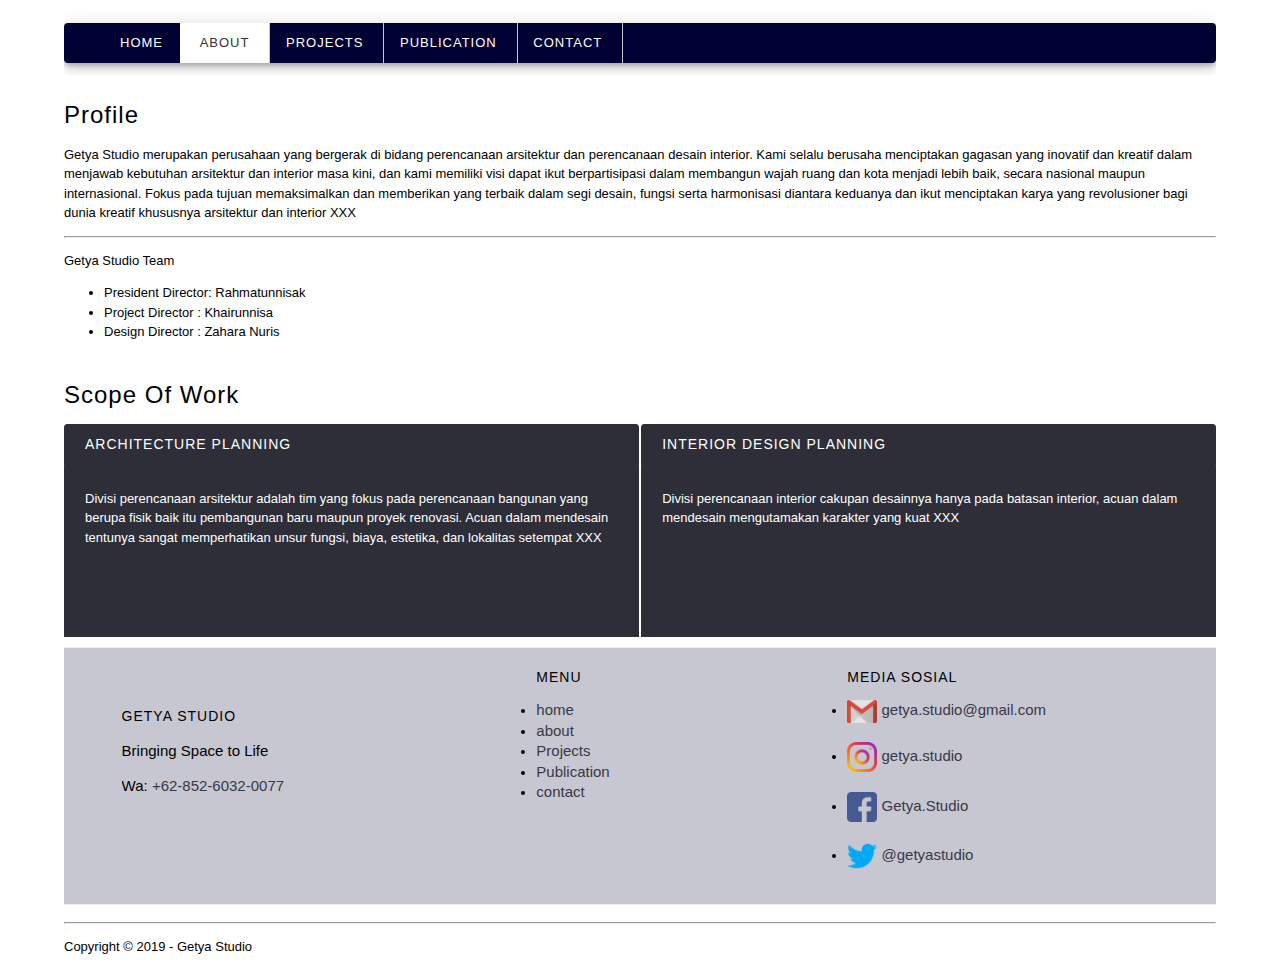
<file: about.html>
<!DOCTYPE html>
<html lang="en">
<head>
	<meta charset="UTF-8">
	<meta name="viewport" content="width=device-width, initial-scale=1.0">
	<meta http-equiv="X-UA-Compatible" content="ie=edge">

	<!--start title-->
		<title>
				Welcome to Getya Studio - Jasa Arsitek 
		</title>
		<meta name="description" content="ARCHITECTURE | INTERIOR | 3D VISUALIZATION | FURNITURE | free design for dhuafa & charity *terms and conditions apply">
		<!-- end title -->
	
		<!-- Start CSS -->
		<link rel="stylesheet" href="styles/styles.css">
		<!-- End CSS -->

</head>
<body>
	
	<!--start logo-->
	<!-- <div class="container logo">
		<a href="index.html" title="Getya Studio">
		<img src="image/getya.png" alt="logo getya" width="160">
		</a>
	</div> -->
	<!--end logo-->
	
		<!--Start Menu Primer-->
		<div class="container menu-primer">
			<ul>
				<li>
					<a href="index.html" title="HOME">HOME</a>
				</li>
				<li>
					<a href="about.html" title="ABOUT" class="active" >ABOUT</a>
				</li>
				<li>
					<a href="projects.html" title="PROJECTS">PROJECTS</a>
				</li>
				<li>
					<a href="publiction.html" title="PUBLICATION">PUBLICATION</a>
				</li>
				<li>
					<a href="contact.html" title="CONTACT">CONTACT</a>
				</li>
			</ul>
		</div>
		<!--End Menu Primer-->

	<!-- Start About -->
	<div class="container">
			<h2>
				<!-- <a href="index.html" title="Home">Home</a>  -->
			Profile
			</h2>
			<p>
				Getya Studio merupakan perusahaan yang bergerak di bidang  perencanaan arsitektur dan perencanaan desain interior. Kami selalu berusaha menciptakan gagasan yang inovatif dan kreatif dalam menjawab kebutuhan arsitektur dan interior masa kini, dan kami memiliki visi dapat ikut berpartisipasi dalam membangun wajah ruang dan kota menjadi lebih baik, secara nasional maupun internasional. Fokus pada tujuan memaksimalkan dan memberikan yang terbaik dalam segi desain, fungsi serta harmonisasi diantara keduanya dan ikut menciptakan karya yang revolusioner bagi dunia kreatif khususnya arsitektur dan interior XXX
			</p>

			<hr>

			<p>Getya Studio Team<p>
			<ul>
				<li>President Director: Rahmatunnisak</li>
				<li>Project Director  : Khairunnisa</li>
				<li>Design Director   : Zahara Nuris</li>
			</ul>
		</div>
		<!-- End About -->

		<!-- Start Scope of Work -->
		<div class="container">
			<h2>Scope Of Work</h2>
		
			<!-- Start Architecture Planning -->
			<div class="main-home-one1">
			<div class="box-heading">
				<h4>Architecture Planning</h4>
			</div>	
			<div class="box-isi">		
				<p>Divisi perencanaan arsitektur adalah tim yang fokus pada perencanaan bangunan yang berupa fisik baik itu pembangunan baru maupun proyek renovasi. Acuan dalam mendesain tentunya sangat memperhatikan unsur fungsi, biaya, estetika, dan lokalitas setempat XXX
				</p>
			</div>
			</div>
			<!-- Start Architecture Planning -->
			
			<!-- Start Interior Design Planning -->
			<div class="main-home-two2">
			<div class="box-heading">	
				<h4>Interior Design Planning</h4> 
			</div>
			<div class="box-isi">
				<p>Divisi perencanaan interior cakupan desainnya hanya pada batasan interior, acuan dalam mendesain mengutamakan karakter yang kuat XXX
				</p>
			</div>
		</div>
		<!-- End Interior Design Planning -->
	</div>
	<!-- End Scope of Work -->

	<!-- Start Menu sekunder -->
	<div class="container menu-sekunder">
			<div class="container">
	
			<!-- Start Getya Studio -->
			<div class="menu-sekunder-one">
				<br>
				<br>
				<h4>
					Getya Studio
				</h4>
					<p>Bringing Space to Life</p>
					<p>Wa: <a href="tel:+62-852-6032-0077" title="+62-852-6032-0077">+62-852-6032-0077</a></p>
			</div>
			<!-- End Getya Studio -->
	
			<!-- Start Menu -->
			<div class="menu-sekunder-two">
				<h4>Menu</h4>
				<ul>
					<li>
						<a href="index.html" title="home">
							home
						</a>
					</li>
					<li>
						<a href="about.html"title="about">
							about
						</a>
					</li>
					<li>
						<a href="projects.html" title="Projects">
							Projects 
						</a>
					</li>
					<li>
						<a href="publiction.html" title="Publication">
							Publication
						</a>
					</li>
					<li>
						<a href="contact.html"title="contact">
							contact
						</a>
					</li>
				</ul>
			</div>
			<!-- End Menu -->
	
			<!-- Start Media Sosial -->
			<div class="menu-sekunder-three">
				<h4>Media Sosial</h4>
				<ul>
					<li>
						<a href="mailto:getya.studio@gmail.com" title="mailto:getya.studio@gmail.com">
						<img src="image/gmail.png" alt="logo gmail" width="30">
							getya.studio@gmail.com
						</a>
					</li>	
					<br>		
					<li>
						<a href="https://www.instagram.com/getya.studio/?hl=en" title="getya.studio">
						<img src="image/instagram.png" alt="logo instagram" width="30">
							getya.studio
						</a>
					</li>
					<br>
					<li>
						<a href="https://web.facebook.com/getya.studio/?ref=br_rs" title="Facebook">
						<img src="image/facebook.png" alt="logo facebook" width="30">
							Getya.Studio
						</a>
					</li>
					<br>
					<li>
						<a href="https://www.instagram.com/getya.studio/?hl=en" title="twitter">
						<img src="image/twitter.png" alt="logo twitter" width="30">
							@getyastudio
						</a>
					</li>		
				</ul>
			</div>
			<!-- End Media Sosial -->
			</div>
			</div>
			<!-- End Menu sekunder -->
		
			<!-- Start Copyright -->
			<div class="container">
				<hr>
				<p>Copyright &copy; 2019 - Getya Studio</p>
			</div>
			<!-- End Copyright -->

</body>
</html>
</file>
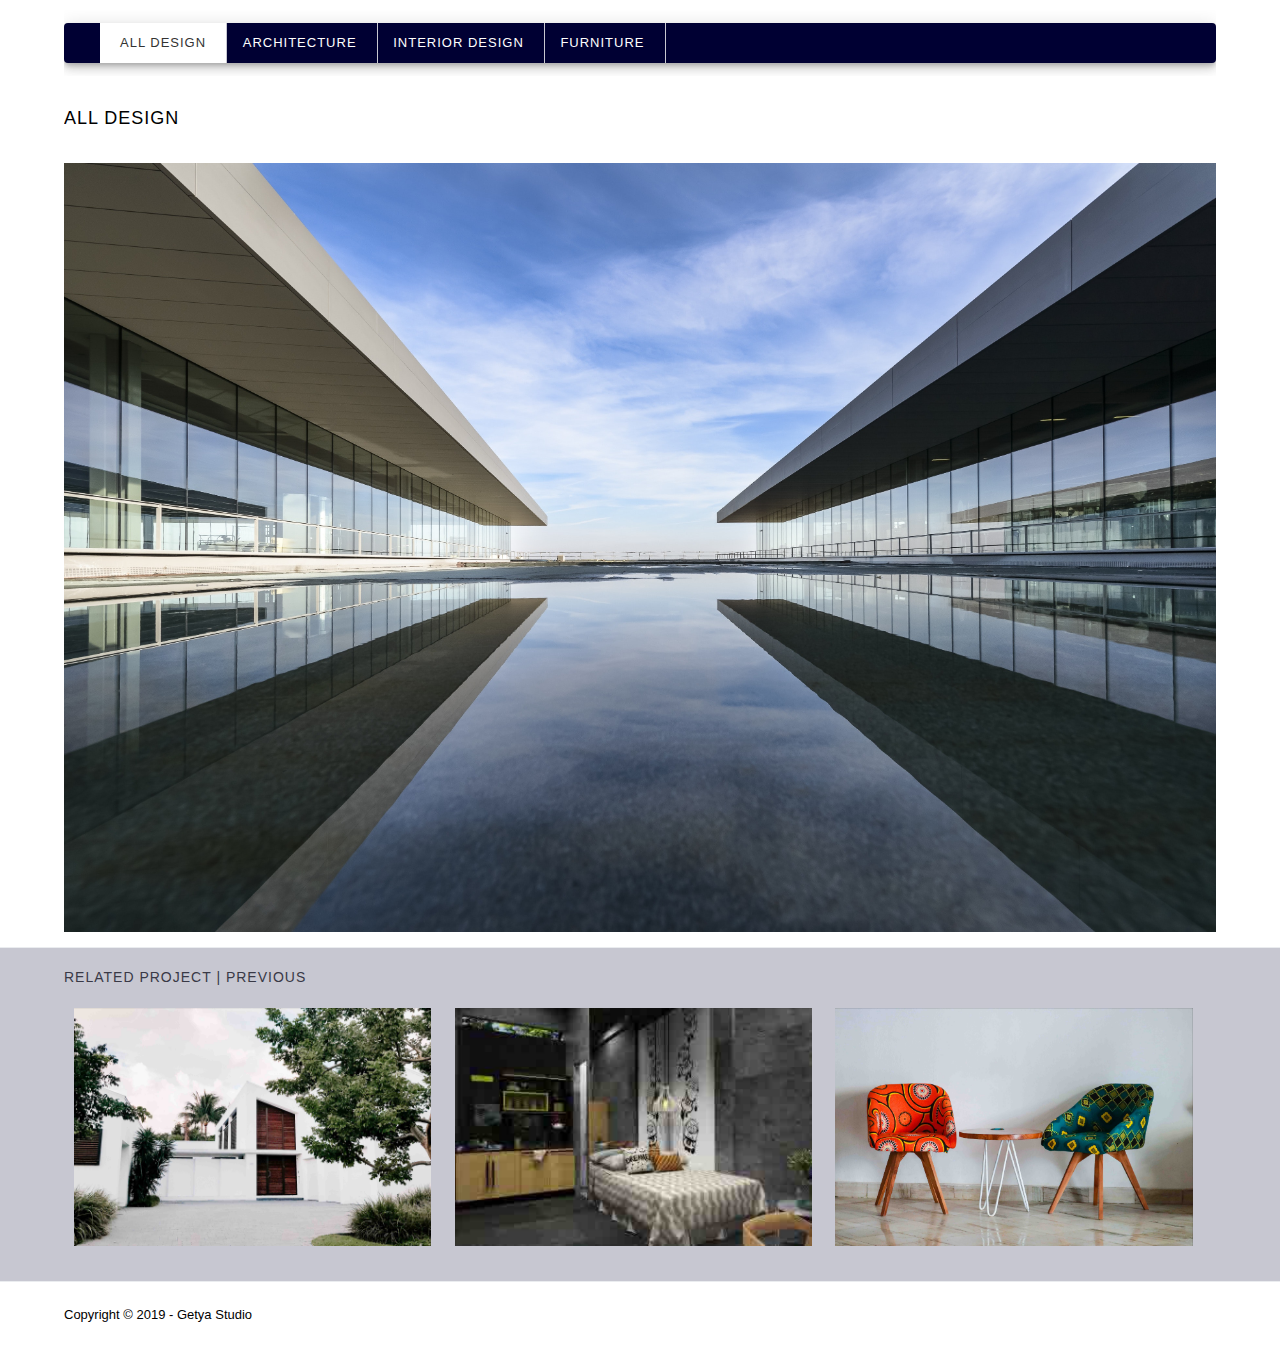
<file: alldesign.html>
<!DOCTYPE html>
<html lang="en">
<head>
	<meta charset="UTF-8">
	<meta name="viewport" content="width=device-width, initial-scale=1.0">
	<meta http-equiv="X-UA-Compatible" content="ie=edge">

	<!--start title-->
		<title>
				Welcome to Getya Studio - Jasa Arsitek 
		</title>
		<meta name="description" content="ARCHITECTURE | INTERIOR | 3D VISUALIZATION | FURNITURE | free design for dhuafa & charity *terms and conditions apply">
	<!-- end title -->
	
	<!-- Start CSS -->
		<link rel="stylesheet" href="styles/styles.css">
	<!-- End CSS -->

	<!-- Start JS-->
		<script src="js/function.js"></script>
	<!-- Start JS-->

</head>
<body>
	
		<!--Start Menu Primer-->
		<div class="container menu-primer">
			<ul>
				<li>
					<a href="alldesign.html" title="ALL DESIGN" class="active">ALL DESIGN</a>
				</li>
				<li>
					<a href="architecture.html" title="ARCHITECTURE">ARCHITECTURE</a>
				</li>
				<li>
					<a href="interiordesign.html" title="iNTERIOR DESIGN">INTERIOR DESIGN</a>
				</li>
				<li>
					<a href="furniture.html" title="FURNITURE">FURNITURE</a>
				</li>
		</div>
		<!--End Menu Primer-->

	<!-- Start Jumbotron -->
	<div class="container">
		<h4>
			<p>ALL DESIGN</p>
		</h4>
	</div>
	<!-- End Jumbotron -->

	<!-- Start Interior Project -->
	<div class="container">
		<a href="projects.html" title="alldesign">
		<img src="image/ig1.jpg" alt="gambar"width="100%">
		</a>
	</div>
	<!-- End Interior Project -->

	<!-- Start Menu sekunder -->
	<!-- Start Effect Wow -->
		<div class="container-full menu-sekunder">
			<div class="container">
				<h4> 
					<a href="index.html"title="home">
						Related project | previous
					</a> 
				</h4>
			</div>	
			<div class="container">
				<figure class="snip1553">
					<img src="image/facade.jpg"alt="sample110" />
					<figcaption>
						<h3>
							Tropical House<span>Architecture</span>
						</h3>
					</figcaption>
						<a href="architecture.html" title="architecture">
						</a>
				</figure>
				<figure class="snip1553">
					<img src="image/in2.jpg" alt="sample106" />
					<figcaption>
						<h3>
							Industrial Bedroom <span>Interior Design</span>
						</h3>
					</figcaption>
						<a href="interiordesign.html" title="interior design">
						</a>
				</figure>
				<figure class="snip1553">
					<img src="image/f1.jpg" alt="sample85" />
					<figcaption>
						<h3>
							Vintage Chair<span>Furniture</span>
						</h3>
					</figcaption>
						<a href="furniture.html" title="Furniture">
						</a>
				</figure>
			</div>
		</div>
	<!-- End Effect Wow -->
	<!-- End Menu sekunder -->

	<!-- Start Copyright -->
	<div class="container">
		<p>Copyright &copy; 2019 - Getya Studio</p>
	</div>
	<!-- End Copyright -->

</body>
</html>
</file>
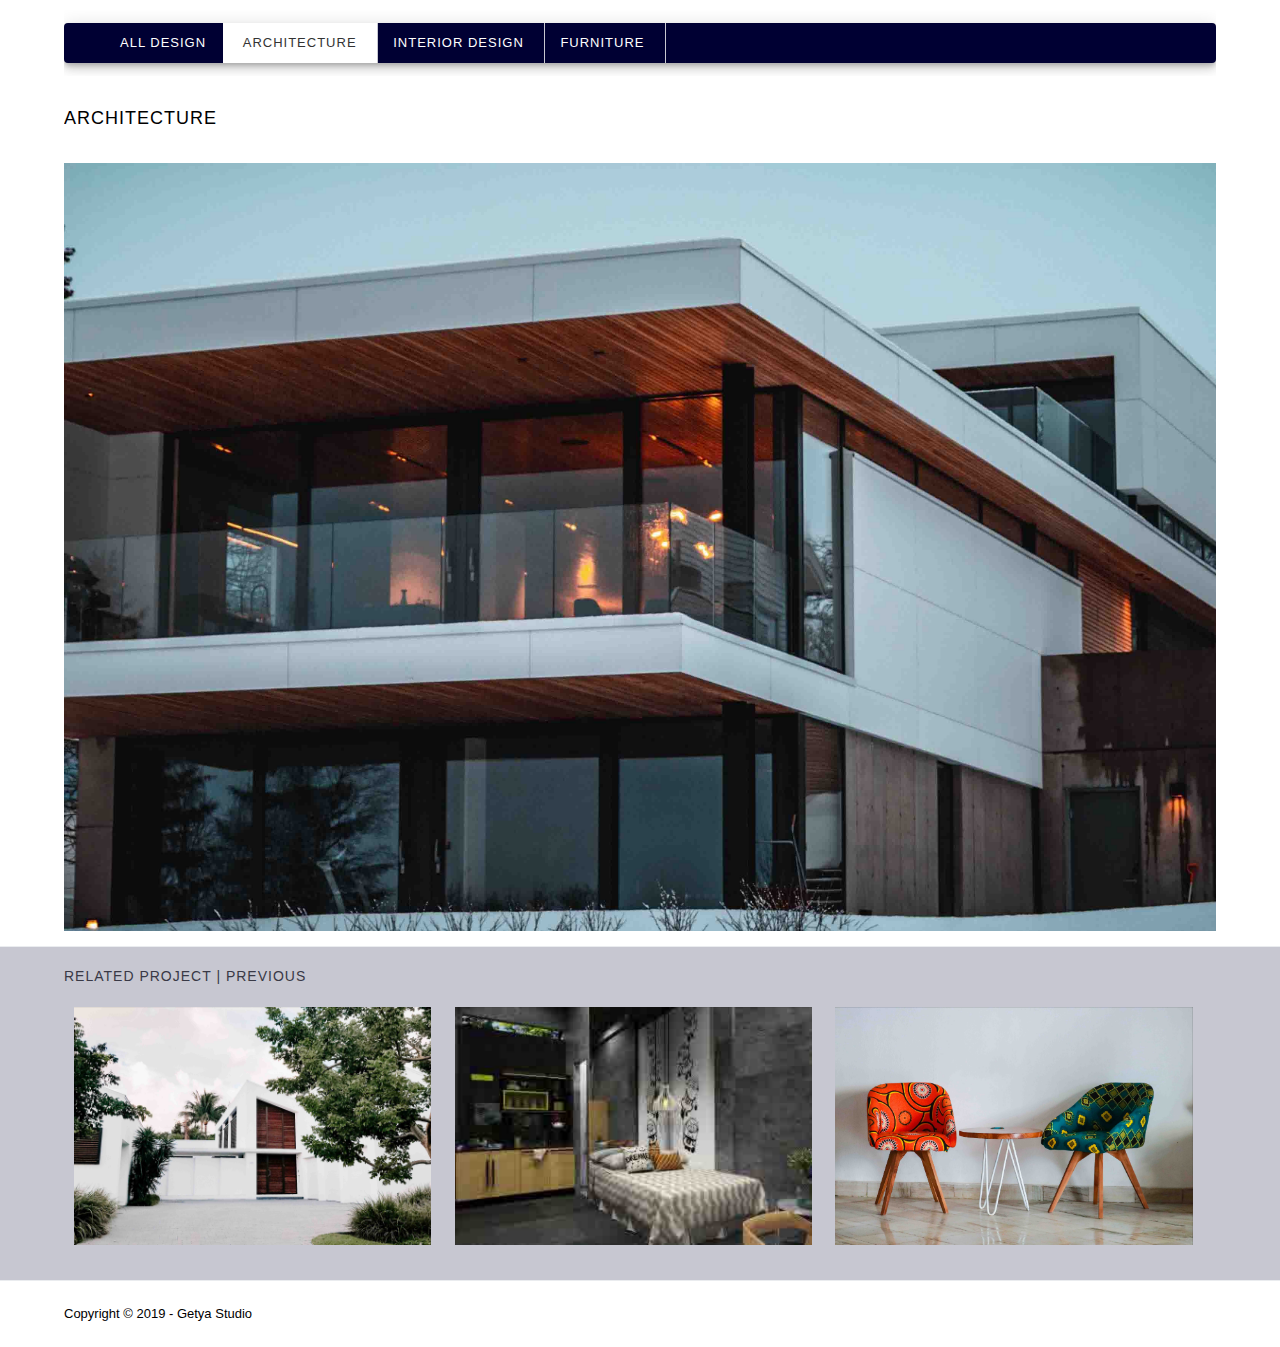
<file: architecture.html>
<!DOCTYPE html>
<html lang="en">
<head>
	<meta charset="UTF-8">
	<meta name="viewport" content="width=device-width, initial-scale=1.0">
	<meta http-equiv="X-UA-Compatible" content="ie=edge">

	<!--start title-->
		<title>
				Welcome to Getya Studio - Jasa Arsitek 
		</title>
		<meta name="description" content="ARCHITECTURE | INTERIOR | 3D VISUALIZATION | FURNITURE | free design for dhuafa & charity *terms and conditions apply">
	<!-- end title -->
	
	<!-- Start CSS -->
		<link rel="stylesheet" href="styles/styles.css">
	<!-- End CSS -->

	<!-- Start JS-->
		<script src="js/function.js"></script>
	<!-- Start JS-->

</head>
<body>
	
		<!--Start Menu Primer-->
		<div class="container menu-primer">
			<ul>
				<li>
					<a href="alldesign.html" title="ALL DESIGN" >ALL DESIGN</a>
				</li>
				<li>
					<a href="architecture.html" title="ARCHITECTURE" class="active">ARCHITECTURE</a>
				</li>
				<li>
					<a href="interiordesign.html" title="iNTERIOR DESIGN">INTERIOR DESIGN</a>
				</li>
				<li>
					<a href="furniture.html" title="FURNITURE">FURNITURE</a>
				</li>
		</div>
		<!--End Menu Primer-->

	<!-- Start Jumbotron -->
	<div class="container">
		<h4>
			<p>ARCHITECTURE</p>
		</h4>
	</div>
	<!-- End Jumbotron -->

	<!-- Start Interior Project -->
	<div class="container">
		<a href="projects.html" title="architecture">
		<img src="image/ig2.jpg" alt="gambar"width="100%">
		</a>
	</div>
	<!-- End Interior Project -->

	<!-- Start Menu sekunder -->
	<!-- Start Effect Wow -->
		<div class="container-full menu-sekunder">
			<div class="container">
				<h4> 
					<a href="index.html"title="home">
						Related project | previous
					</a> 
				</h4>
			</div>	
			<div class="container">
				<figure class="snip1553">
					<img src="image/facade.jpg"alt="sample110" />
					<figcaption>
						<h3>
							Tropical House<span>Architecture</span>
						</h3>
					</figcaption>
						<a href="architecture.html" title="architecture">
						</a>
				</figure>
				<figure class="snip1553">
					<img src="image/in2.jpg" alt="sample106" />
					<figcaption>
						<h3>
							Industrial Bedroom <span>Interior Design</span>
						</h3>
					</figcaption>
						<a href="interiordesign.html" title="interior design">
						</a>
				</figure>
				<figure class="snip1553">
					<img src="image/f1.jpg" alt="sample85" />
					<figcaption>
						<h3>
							Vintage Chair<span>Furniture</span>
						</h3>
					</figcaption>
						<a href="furniture.html" title="Furniture">
						</a>
				</figure>
			</div>
		</div>
	<!-- End Effect Wow -->
	<!-- End Menu sekunder -->

	<!-- Start Copyright -->
	<div class="container">
		<p>Copyright &copy; 2019 - Getya Studio</p>
	</div>
	<!-- End Copyright -->

</body>
</html>
</file>
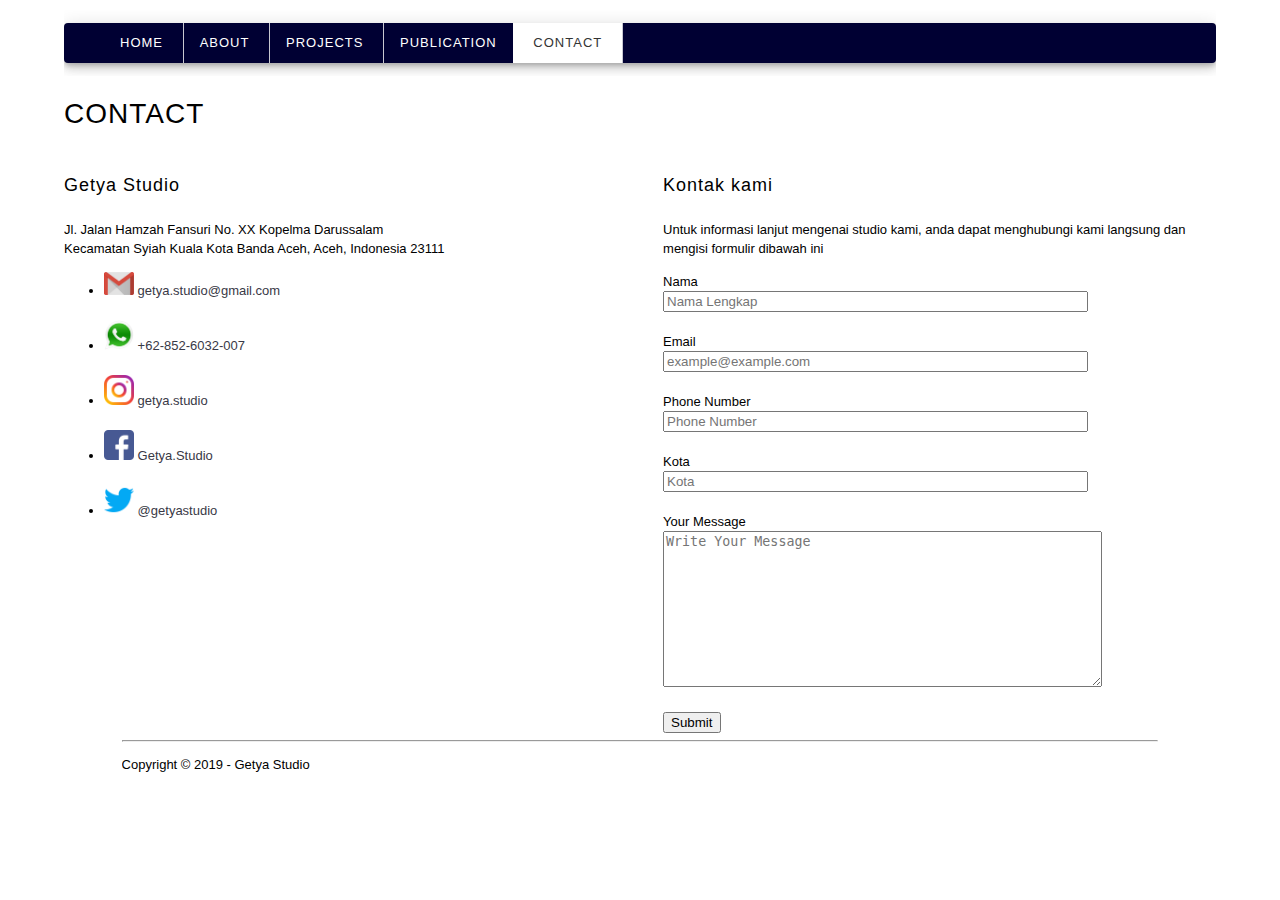
<file: contact.html>
<!DOCTYPE html>
<html lang="en">
<head>
	<meta charset="UTF-8">
	<meta name="viewport" content="width=device-width, initial-scale=1.0">
	<meta http-equiv="X-UA-Compatible" content="ie=edge">

	<!--start title-->
		<title>
			Welcome to Getya Studio - Jasa Arsitek 
		</title>
		<meta name="description" content="ARCHITECTURE | INTERIOR | 3D VISUALIZATION | FURNITURE | free design for dhuafa & charity *terms and conditions apply">	
	<!--end title-->

	<!-- Start CSS -->
	<link rel="stylesheet" href="styles/styles.css">
	<!-- End CSS -->

	<!-- Start Whatsapp -->
	<!-- WhatsHelp.io widget -->
		<script type="text/javascript">
		(function () {
		var options = {
		whatsapp: "+6285260320077", // WhatsApp number
		call_to_action: "Message us", // Call to action
		position: "right", // Position may be 'right' or 'left'
		};
		var proto = document.location.protocol, host = "whatshelp.io", url = proto + "//static." + host;
		var s = document.createElement('script'); s.type = 'text/javascript'; s.async = true; s.src = url + '/widget-send-button/js/init.js';
		s.onload = function () { WhWidgetSendButton.init(host, proto, options); };
		var x = document.getElementsByTagName('script')[0]; x.parentNode.insertBefore(s, x);
		})();
		</script>
	<!-- /WhatsHelp.io widget -->
	<!-- End Whatsapp -->

</head>
<body>

	<!--start logo-->
	<!-- <div class="container logo">
		<a href="index.html" title="Getya Studio">
		<img src="image/getya.png" alt="logo getya" width="160">
		</a>
	</div> -->
	<!--end logo-->

	<!--Start Menu Primer-->
	<div class="container menu-primer">
		<ul>
			<li>
				<a href="index.html" title="HOME">HOME</a>
			</li>
			<li>
				<a href="about.html" title="ABOUT">ABOUT</a>
			</li>
			<li>
				<a href="projects.html" title="PROJECTS">PROJECTS</a>
			</li>
			<li>
				<a href="publiction.html" title="PUBLICATION">PUBLICATION</a>
			</li>
			<li>
				<a href="contact.html" title="CONTACT" class="active" >CONTACT</a>
			</li>
		</ul>
	</div>
	<!--End Menu Primer-->

	<!-- Start Jumbotron -->
	<div class="container">
		<h1>CONTACT</h1>
	</div>
	<!-- End Jumbotron -->

	<!-- Start Kontak -->
	<div class="container">
		<!-- Start Alamat -->
		<div class="main-home-onea">
		<!-- <div class="box-head"> -->
			<h4>Getya Studio</h4>
		<!-- </div>	 -->
				<p>Jl. Jalan Hamzah Fansuri No. XX Kopelma Darussalam <br> Kecamatan Syiah Kuala Kota Banda Aceh, Aceh, Indonesia 23111
				</p>
				<ul>
					<li>
						<a href="mailto:getya.studio@gmail.com" title="mailto:getya.studio@gmail.com"> <img src="image/gmail.png" alt="logo gmail" width="30"> getya.studio@gmail.com</a>
					</li>
					<br>
					<li>
						<a href="tel:+62-852-6032-007" title="+62-852-6032-007"> 
						<img src="image/whatsapp.png" alt="logo whatsapp" width="30"> +62-852-6032-007
						</a>
					</li>
					<br>
					<li>
						<a href="https://www.instagram.com/getya.studio/?hl=en" title="getya.studio">
						<img src="image/instagram.png" alt="logo instagram" width="30"> getya.studio
						</a>
					</li>
					<br>
					<li>
						<a href="https://web.facebook.com/getya.studio/?ref=br_rs" title="Facebook">
						<img src="image/facebook.png" alt="logo facebook" width="30"> Getya.Studio
						</a>
					</li>
					<br>
					<li>
						<a href="https://www.instagram.com/getya.studio/?hl=en" title="twitter">
						<img src="image/twitter.png" alt="logo twitter" width="30"> @getyastudio
						</a>
					</li>		
				</ul>
			</div>
		<!-- End Alamat-->

		<!-- Start Formulir -->
		<div class="main-home-twob">
		<!-- <div class="box-head"> -->
			<h4>Kontak kami</h4>
		<!-- </div>	 -->
			<p>Untuk informasi lanjut mengenai studio kami, anda dapat menghubungi kami langsung dan mengisi formulir dibawah ini</p>

			<form action="" class="contact-form">
				<div>
					<label for="Nama"> Nama</label> 
					<br>
					<input type="text" placeholder="Nama Lengkap" size="50" name="Nama" id="Nama">
				</div>
				<div>
					<br>
					<label for="email">Email</label> 
					<br>
					<input type="email" placeholder="example@example.com" size="50" name="email" id="email">
				</div>
				<div>
					<br>
					<label for="Phone number">Phone Number</label> 
					<br>
					<input type="text" placeholder="Phone Number" size="50" name="phone number" id="phone number">
				</div>
				<div>
					<br>
					<label for="kota"> Kota<label> 
					<br>
					<input type="text"placeholder="Kota" size="50"name="kota" id="kota">
				</div>
				<div>
					<br>
					<label for="your message">Your Message</label>
					<br>
					<textarea name="your message" id="your message" cols="52" rows="10" placeholder="Write Your Message"></textarea>
				</div>
				<br>
				<div>
					<input type="submit" name="send" id="send" size="50">
					</form>	
				</div>
		<!-- End Formulir-->
	</div>
	<!-- End Kontak-->

	<!-- Start Copyright -->
	<div class="container">
		<hr>
		<p>Copyright &copy; 2019 - Getya Studio</p>
	</div>
	<!-- End Copyright -->

</body>
</html>
</file>
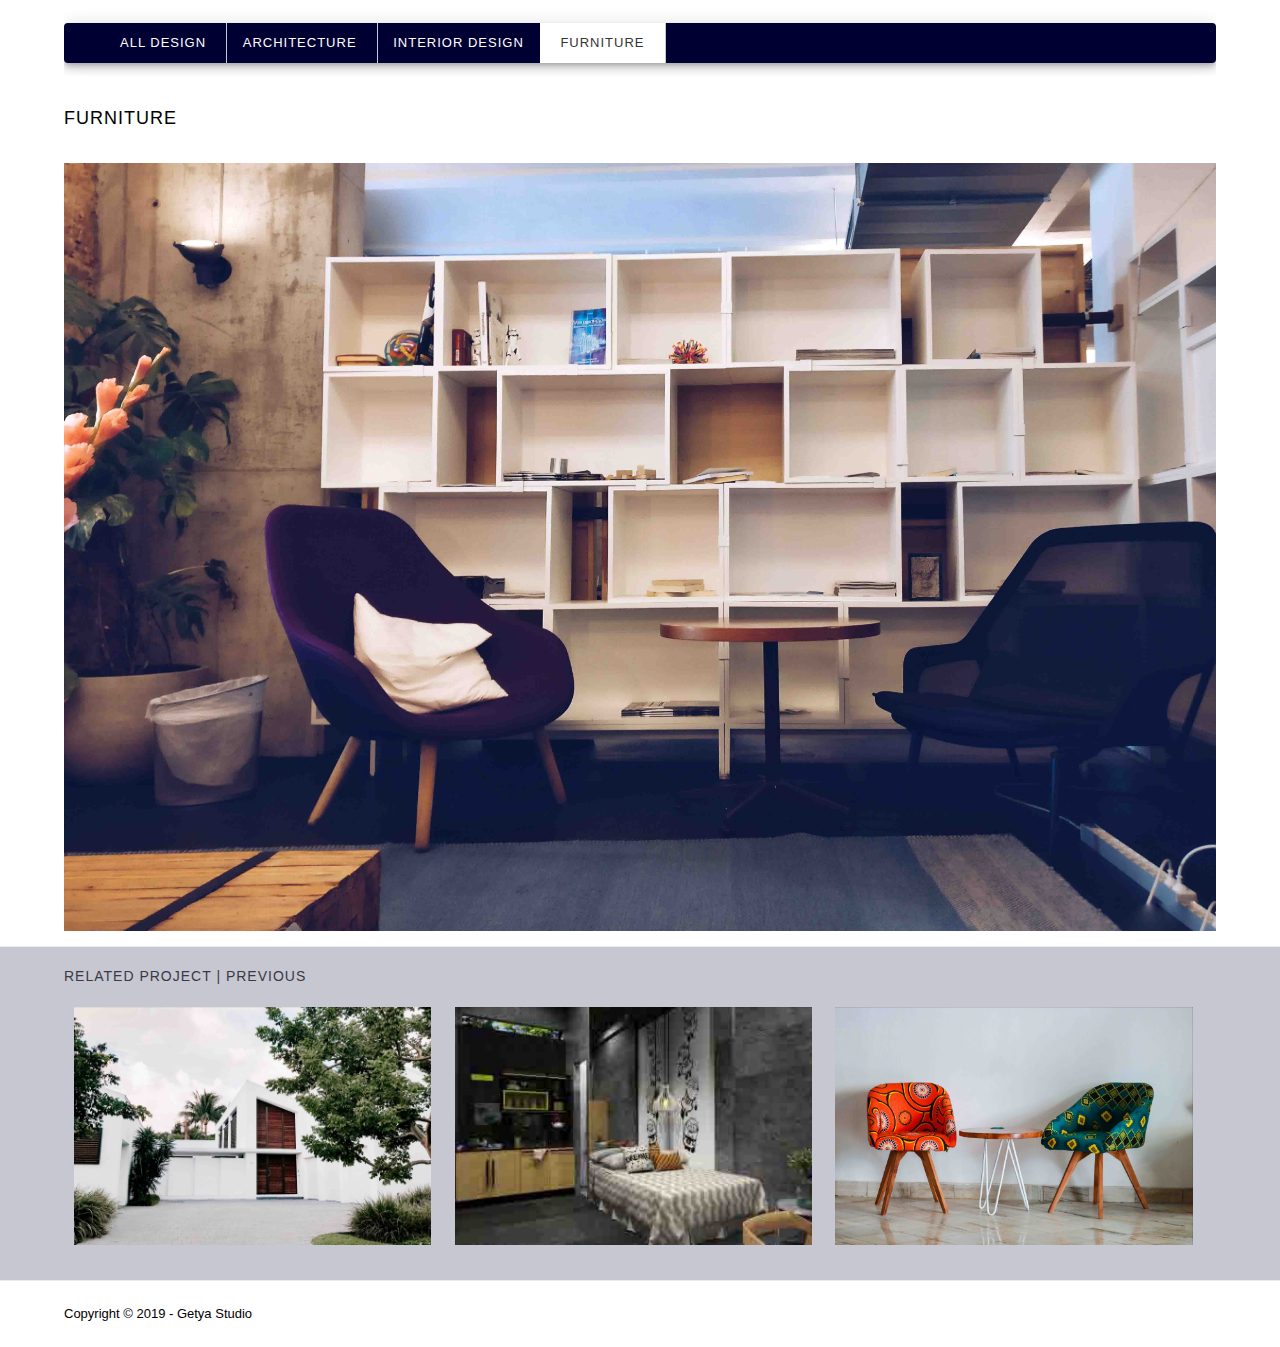
<file: furniture.html>
<!DOCTYPE html>
<html lang="en">
<head>
	<meta charset="UTF-8">
	<meta name="viewport" content="width=device-width, initial-scale=1.0">
	<meta http-equiv="X-UA-Compatible" content="ie=edge">

	<!--start title-->
		<title>
				Welcome to Getya Studio - Jasa Arsitek 
		</title>
		<meta name="description" content="ARCHITECTURE | INTERIOR | 3D VISUALIZATION | FURNITURE | free design for dhuafa & charity *terms and conditions apply">
	<!-- end title -->
	
	<!-- Start CSS -->
		<link rel="stylesheet" href="styles/styles.css">
	<!-- End CSS -->

	<!-- Start JS-->
		<script src="js/function.js"></script>
	<!-- Start JS-->

</head>
<body>
	
		<!--Start Menu Primer-->
		<div class="container menu-primer">
			<ul>
				<li>
					<a href="alldesign.html" title="ALL DESIGN" >ALL DESIGN</a>
				</li>
				<li>
					<a href="architecture.html" title="ARCHITECTURE">ARCHITECTURE</a>
				</li>
				<li>
					<a href="interiordesign.html" title="iNTERIOR DESIGN">INTERIOR DESIGN</a>
				</li>
				<li>
					<a href="furniture.html" title="FURNITURE" class="active">FURNITURE</a>
				</li>
		</div>
		<!--End Menu Primer-->

	<!-- Start Jumbotron -->
	<div class="container">
		<h4>
			<p>FURNITURE</p>
		</h4>
	</div>
	<!-- End Jumbotron -->

	<!-- Start Interior Project -->
	<div class="container">
		<a href="projects.html" title="furniture">
		<img src="image/ig6.jpg" alt="gambar"width="100%">
		</a>
	</div>
	<!-- End Interior Project -->
	

	<!-- Start Menu sekunder -->
	<!-- Start Effect Wow -->
		<div class="container-full menu-sekunder">
			<div class="container">
				<h4> 
					<a href="index.html"title="home">
						Related project | previous
					</a> 
				</h4>
			</div>	
			<div class="container">
				<figure class="snip1553">
					<img src="image/facade.jpg"alt="sample110" />
					<figcaption>
						<h3>
							Tropical House<span>Architecture</span>
						</h3>
					</figcaption>
						<a href="architecture.html" title="architecture">
						</a>
				</figure>
				<figure class="snip1553">
					<img src="image/in2.jpg" alt="sample106" />
					<figcaption>
						<h3>
							Industrial Bedroom <span>Interior Design</span>
						</h3>
					</figcaption>
						<a href="interiordesign.html" title="interior design">
						</a>
				</figure>
				<figure class="snip1553">
					<img src="image/f1.jpg" alt="sample85" />
					<figcaption>
						<h3>
							Vintage Chair<span>Furniture</span>
						</h3>
					</figcaption>
						<a href="furniture.html" title="Furniture">
						</a>
				</figure>
			</div>
		</div>
	<!-- End Effect Wow -->
	<!-- End Menu sekunder -->

	<!-- Start Copyright -->
	<div class="container">
		<p>Copyright &copy; 2019 - Getya Studio</p>
	</div>
	<!-- End Copyright -->

</body>
</html>
</file>
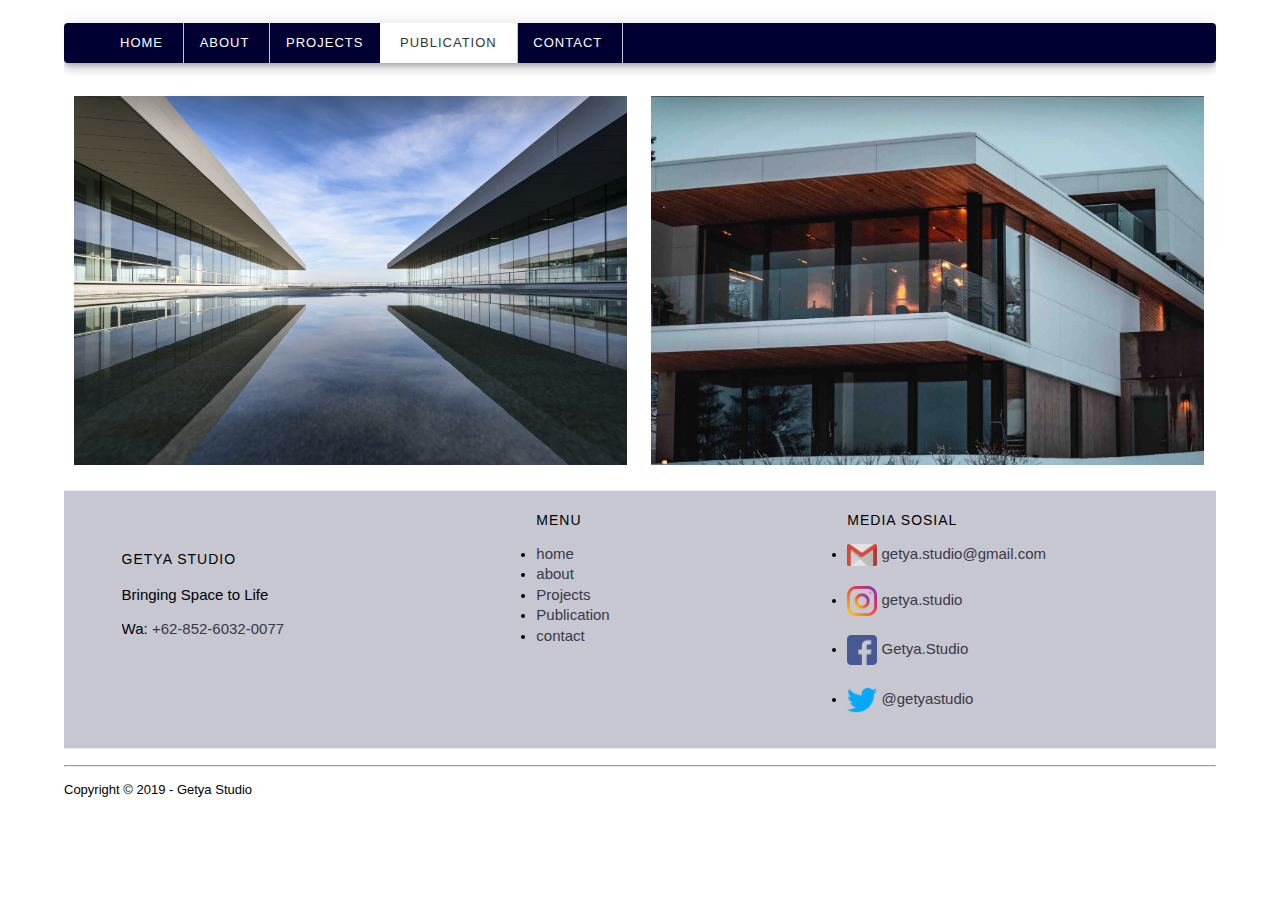
<file: publiction.html>
<!DOCTYPE html>
<html lang="en">
<head>
	<meta charset="UTF-8">
	<meta name="viewport" content="width=device-width, initial-scale=1.0">
	<meta http-equiv="X-UA-Compatible" content="ie=edge">

	<!--start title-->
		<title>
				Welcome to Getya Studio - Jasa Arsitek 
		</title>
		<meta name="description" content="ARCHITECTURE | INTERIOR | 3D VISUALIZATION | FURNITURE | free design for dhuafa & charity *terms and conditions apply">
		<!-- end title -->
	
		<!-- Start CSS -->
		<link rel="stylesheet" href="styles/styles.css">
		<!-- End CSS -->

</head>
<body>
	
		<!--Start Menu Primer-->
		<div class="container menu-primer">
			<ul>
				<li>
					<a href="index.html" title="HOME">HOME</a>
				</li>
				<li>
					<a href="about.html" title="ABOUT"  >ABOUT</a>
				</li>
				<li>
					<a href="projects.html" title="PROJECTS">PROJECTS</a>
				</li>
				<li>
					<a href="publiction.html" title="PUBLICATION" class="active">PUBLICATION</a>
				</li>
				<li>
					<a href="contact.html" title="CONTACT">CONTACT</a>
				</li>
			</ul>
		</div>
		<!--End Menu Primer-->

	<!-- Start Publication -->
	<!-- Start Effect -->
	<div class="container">
		<figure class="snip1491">
			<img src="image/ig1.jpg" alt="sample92" />
			<figcaption>
					<h2>CATALOG</h2>
					<h3>Getya Studio</h3>
				</figcaption>
				<a href="alldesign.html" title="All Design"></a>
		</figure>
			<figure class="snip1491"><img src="image/ig2.jpg" alt="sample94" />
			<figcaption>
					<h2>MAGAZINE</h2>
					<h3>Getya Studio</h3>
			</figcaption>
			<a href="architecture.html" title="Architecture"></a>
		</figure>
	</div>
	<!-- End Effect -->
	<!-- End Publication -->

	<!-- Start Menu sekunder -->
	<div class="container menu-sekunder">
		<div class="container">

		<!-- Start Getya Studio -->
		<div class="menu-sekunder-one">
			<br>
			<br>
			<h4>
				Getya Studio
			</h4>
				<p>Bringing Space to Life</p>
				<p>Wa: <a href="tel:+62-852-6032-0077" title="+62-852-6032-0077">+62-852-6032-0077</a></p>
		</div>
		<!-- End Getya Studio -->

		<!-- Start Menu -->
		<div class="menu-sekunder-two">
			<h4>Menu</h4>
			<ul>
				<li>
					<a href="index.html" title="home">
						home
					</a>
				</li>
				<li>
					<a href="about.html"title="about">
						about
					</a>
				</li>
				<li>
					<a href="projects.html" title="Projects">
						Projects 
					</a>
				</li>
				<li>
					<a href="publiction.html" title="Publication">
						Publication
					</a>
				</li>
				<li>
					<a href="contact.html"title="contact">
						contact
					</a>
				</li>
			</ul>
		</div>
		<!-- End Menu -->

		<!-- Start Media Sosial -->
		<div class="menu-sekunder-three">
			<h4>Media Sosial</h4>
			<ul>
				<li>
					<a href="mailto:getya.studio@gmail.com" title="mailto:getya.studio@gmail.com">
					<img src="image/gmail.png" alt="logo gmail" width="30">
						getya.studio@gmail.com
					</a>
				</li>	
				<br>		
				<li>
					<a href="https://www.instagram.com/getya.studio/?hl=en" title="getya.studio">
					<img src="image/instagram.png" alt="logo instagram" width="30">
						getya.studio
					</a>
				</li>
				<br>
				<li>
					<a href="https://web.facebook.com/getya.studio/?ref=br_rs" title="Facebook">
					<img src="image/facebook.png" alt="logo facebook" width="30">
						Getya.Studio
					</a>
				</li>
				<br>
				<li>
					<a href="https://www.instagram.com/getya.studio/?hl=en" title="twitter">
					<img src="image/twitter.png" alt="logo twitter" width="30">
						@getyastudio
					</a>
				</li>		
			</ul>
		</div>
		<!-- End Media Sosial -->
		</div>
		</div>
		<!-- End Menu sekunder -->
	
		<!-- Start Copyright -->
		<div class="container">
			<hr>
			<p>Copyright &copy; 2019 - Getya Studio</p>
		</div>
		<!-- End Copyright -->

</body>
</html>
</file>
<file: styles/styles.css>
/* Start Font */
@import url('https://fonts.googleapis.com/css?family=Roboto+Slab&display=swap');
/* End Font */

/* Start Body */
body {
    color:black;
    font-family: Roboto, Geneva, Verdana, sans-serif; 
    font-size: 13px;
    line-height: 1.5em;
    margin: 0;
    padding: 0;
    }
/* End Body */

/* Start debug */
.bg-gray {
    background-color: rgb(124, 122, 122)
}

.bg-darkgray {
    background-color: rgb(169, 169, 169)
}
/* End debug */

/* Start Container */
.container {
    margin: 10px auto;
    overflow: auto;
    width: 90%;
}

.container-full {
    margin: 10px auto;
    overflow: auto;
    width: 100%;
}
/* End Container */

/* Start Logo */
.logo {
    text-align: center;
}
/* End Logo */

/* Start Anchor / Hyperlink */
a:link,
a:visited {
    color: #393946;
    text-decoration: none;    
}
a:hover
a:active {
    color: #000000;
    text-decoration: none; 
}
/* End Anchor / Hyperlink */

/* Start Menu Primer */
.menu-primer ul {
    background-color:#000033;
    border-radius: 4px;
    box-shadow: 
               0 3px 5px -1px rgba(0,0,0,.2),
               0 6px 10px 0 rgba(0,0,0,.14),
               0 1px 18px 0 rgba(0,0,0,.12);
}

.menu-primer li {
    border-right: 1px solid #c7c7d1;
    display: inline-block;
    margin: 0 -4px;
}

.menu-primer a {
    color: #ffffff;
    font-size: 13px;
    display: inline-block;
    letter-spacing: 1px;
    padding: 10px 20px;
    text-transform: uppercase;
}

.menu-primer a:hover {
    background-color: #f7f7f7;
    color: #000000;
    text-decoration: none;
}

.menu-primer .active {
    background-color: #ffffff;
    color: #333333;
    text-decoration: none;
}
/* End Menu Primer */

/* Start Heading */
h1, h2, h3, h4, h5, h6 {
    font-weight: 400;
    letter-spacing: 1px;
}
h1{
    font-size: 28px;
}
h2{
    font-size: 24px;
}
h3{
    font-size: 18px;
}
h4{
    font-size: 18px;
}
h5{
    font-size: 14px;
}
h6{
    font-size: 13px;
}
/* End Heading */

/* Start Jumbotron */
.jumbotron {
    /* background-color: #50506249; */
    /* border: 1px solid #eaecef; */
    border-radius: 4px;
    padding: 20px 0px 0;
}

.jumbotron h1 {
    font-size: 32px;
    padding: 0 20px;
}

.jumbotron h3 {
    font-size: 20px;
    padding: 0 20px;
}
/* End Jumbotron */

/* Start Main */
.main-home-one {
    float: left;
    width: 32.85%;
}

.main-home-two {
    float: left;
    width: 32.85%;
    margin: 0 10px;
}

.main-home-three {
    float:left;
    width: 32.85%;
}

.main-home-one .box-isi,
.main-home-two .box-isi,
.main-home-three .box-isi {
    height: 140px ;   
}

.main-home-one1 {
    float :left;
    width: 49.9%;
}
.main-home-two2 {
    float :right;
    width: 49.9%;
}

.main-home-one1 .box-isi,
.main-home-two2 .box-isi {
    height: 150px
}

.main-home-onea {
  float :left;
  width: 48%;
}
.main-home-twob {
  float :right;
  width: 48%;
}

.main-home-onea .box-isi,
.main-home-twob .box-isi {
  height: 400px
}

/* End Main */

/* Start Box */
.box-heading {
    background-color: #2e2e38;
    color: #ffffff;
    border: 1px solid #2e2e38;
    border-radius: 3px 3px 0 0;
    margin: 0;
    padding: 10px 20px;
    text-transform: uppercase;
}

.box-head {
  background-color: #ffffff;
  color: #ffffff;
  border: 1px solid #ffffff;
  border-radius: 3px 3px 0 0;
  margin: 20px auto;
  padding: 0;
  text-transform: uppercase;
  width: 100%;
  vertical-align: middle;
}

.box-heading h4 {
    font-size: 14px;
    margin: 0;
}

.box-isi {
    background-color: #2e2e38;
    color: #ffffff;
    border: 1px solid #2e2e38;
    border-top: 0;
    margin: 0;
    padding: 10px 20px;
}
/* End Box */

/* Start Form */
input [type="text"],
input [type="email"],
textaea {
    font-size: 14px;    
}

/* End Form */

/* Start Menu sekunder */
.menu-sekunder {
    background-color: #c7c7d1;
    border-bottom: 1px solid #eaecef;
    border-top: 1px solid #eaecef;
    overflow: auto;
    padding: 10px 0;
}

.menu-sekunder h4 {
    font-size: 14px;
    margin: 0 auto;
    text-transform: uppercase;
}
.menu-sekunder ul {
    padding: 0;
}
.menu-sekunder-li {
    list-style: disc;
}

.menu-sekunder li a,
.menu-sekunder p {
    font-size: 15px;
}

.menu-sekunder-one,
.menu-sekunder-two,
.menu-sekunder-three {
    float:left;
}

.menu-sekunder-one {
    width: 40%;
}
.menu-sekunder-two,
.menu-sekunder-three {
    width: 30%;
}
.menu-sekunder li img {
    vertical-align: middle;
}
/* End Menu sekunder */

/* Start Copyright */
.copyright p {
   font-size: 15px; 
}
/* Start Copyright */

/* Start contact */
.contact {
  background-image: ;
}
/* End contact */

/* Start Effect */
@import url(https://fonts.googleapis.com/css?family=Slabo+27px);
@import url(https://fonts.googleapis.com/css?family=Lato);
.snip1491 {
  font-family: 'Lato', sans-serif;
  position: relative;
  overflow: hidden;
  margin: 10px;
  min-width: 48%;
  max-width: 48%;
  width: 100%;
  color: #ffffff;
  text-align: left;
  font-size: 16px;
  background-color: #1A1A1A;
  display: inline-block ;
}

.snip1491 * {
  -webkit-box-sizing: border-box;
  box-sizing: border-box;
  -webkit-transition: all 0.45s ease;
  transition: all 0.45s ease;
}

.snip1491 img {
  vertical-align: top;
  max-width: 100%;
  backface-visibility: hidden;
}

.snip1491 figcaption {
  position: absolute;
  top: 0;
  bottom: 0;
  left: 0;
  right: 0;
  z-index: 1;
  padding: 30px;
  background-color: #202123;
  -webkit-transform: translateY(-100%);
  transform: translateY(-100%);
  -webkit-box-shadow: 0 0 50px rgba(0, 0, 0, 0.5);
  box-shadow: 0 0 50px rgba(0, 0, 0, 0.5);
}

.snip1491 h2,
.snip1491 h3,
.snip1491 p {
  margin: 0;
}

.snip1491 h2,
.snip1491 h3 {
  font-family: 'Slabo 27px', serif;
  line-height: 1.2em;
}

.snip1491 h2 {
  font-size: 1.9em;
  color: #35ADF9;
}

.snip1491 h3 {
  color: #EBEBEB;
  font-size: 1.3em;
  font-weight: normal;
  letter-spacing: 1px;
}

.snip1491 p {
  border-top: 1px solid rgba(255, 255, 255, 0.2);
  font-size: 0.9em;
  margin-top: 12px;
  padding: 12px 0 15px;
  line-height: 1.5em;
}

.snip1491 a {
  position: absolute;
  top: 0;
  bottom: 0;
  left: 0;
  right: 0;
  z-index: 1;
}

.snip1491:hover > img,
.snip1491.hover > img {
  -webkit-transform: translateY(-100%);
  transform: translateY(-100%);
}

.snip1491:hover figcaption,
.snip1491.hover figcaption {
  -webkit-transform: translateY(0%);
  transform: translateY(0%);
}
/* End Effect */

/* Start Effect 1 */
@import url(https://fonts.googleapis.com/css?family=Playfair+Display:400,800);
@import url(https://code.ionicframework.com/ionicons/2.0.1/css/ionicons.min.css);
.snip1401 {
  font-family: 'Playfair Display', Arial, sans-serif;
  position: relative;
  overflow: hidden;
  margin: 10px;
  min-width: 98%;
  max-width: 98%;
  max-height: 400px;
  width: 100%;
  color: #000000;
  text-align: right;
  font-size: 19px;
  background-color: #000000;
  display: inline-block;
}
.snip1401 * {
  -webkit-box-sizing: border-box;
  box-sizing: border-box;
  -webkit-transition: all 0.35s ease;
  transition: all 0.35s ease;
}
.snip1401 img {
  max-width: 100%;
  backface-visibility: hidden;
}
.snip1401 figcaption {
  position: absolute;
  top: 0;
  bottom: 0;
  right: 0;
  z-index: 1;
  opacity: 1;
  padding: 30px 0 30px 10px;
  background-color: #ffffff;
  width: 40%;
  -webkit-transform: translateX(150%);
  transform: translateX(150%);
}
.snip1401 figcaption:before {
  position: absolute;
  top: 50%;
  -webkit-transform: translateY(-50%);
  transform: translateY(-50%);
  right: 100%;
  content: '';
  width: 0;
  height: 0;
  border-style: solid;
  border-width: 120px 120px 120px 0;
  border-color: transparent #ffffff transparent transparent;
}
.snip1401:after {
  position: absolute;
  bottom: 50%;
  right: 40%;
  content: '';
  width: 0;
  height: 0;
  border-style: solid;
  border-width: 120px 120px 0 120px;
  border-color: rgba(255, 255, 255, 0.5) transparent transparent transparent;
  -webkit-transform: translateY(-50%);
  transform: translateY(-50%);
  -webkit-transition: all 0.35s ease;
  transition: all 0.35s ease;
  display: inline block;
}
.snip1401 h3,
.snip1401 p {
  line-height: 1.5em;
  -webkit-transform: translateX(-30px);
  transform: translateX(-30px);
  margin: 0;
}
.snip1401 h3 {
  margin: 0 0 5px;
  line-height: 1.1em;
  font-weight: 900;
  font-size: 1.4em;
  opacity: 0.75;
}
.snip1401 p {
  font-size: 0.8em;
}
.snip1401 i {
  position: absolute;
  bottom: 0;
  left: 0;
  padding: 20px 30px;
  font-size: 44px;
  color: #ffffff;
  opacity: 0;
}
.snip1401 a {
  position: absolute;
  top: 0;
  bottom: 0;
  left: 0;
  right: 0;
  z-index: 1;
}
.snip1401:hover img,
.snip1401.hover img {
  zoom: 1;
  filter: alpha(opacity=50);
  -webkit-opacity: 0.5;
  opacity: 0.5;
}
.snip1401:hover:after,
.snip1401.hover:after,
.snip1401:hover figcaption,
.snip1401.hover figcaption,
.snip1401:hover i,
.snip1401.hover i {
  -webkit-transform: translateX(0);
  transform: translateX(0);
  opacity: 1;
}
/* End Effect 1 */

/* Start Effect Wow */
@import url(https://fonts.googleapis.com/css?family=Monsterrat:400,700;);
.snip1553 {
  background-color: #222222;
  color: #ffffff;
  font-family: 'Monsterrat', sans-serif;
  font-size: 16px;
  margin: 10px;
  max-width: 31%;
  min-width: 31%;
  overflow: hidden;
  position: relative;
  text-align: center;
  width: 100%;
  display: inline-block;
}

.snip1553 * {
  -webkit-box-sizing: border-box;
  box-sizing: border-box;
  -webkit-transition: all 0.45s ease;
  transition: all 0.45s ease;
}

.snip1553:after {
  background-color: #B46E3C;
  bottom: 0;
  content: '';
  height: 0%;
  right: 0;
  position: absolute;
  width: 10px;
  -webkit-transition: all 0.45s ease;
  transition: all 0.45s ease;
}

.snip1553 img {
  vertical-align: top;
  max-width: 100%;
  backface-visibility: hidden;
}

.snip1553 figcaption {
  position: absolute;
  top: 0;
  bottom: 0;
  left: 0;
  right: 0;
  align-items: center;
  z-index: 1;
  display: flex;
  flex-direction: column;
  justify-content: center;
  line-height: 1em;
  opacity: 0;
}

.snip1553 h3 {
  font-size: 1em;
  font-weight: 400;
  letter-spacing: 1px;
  margin: 0;
  text-transform: uppercase;
}

.snip1553 h3 span {
  display: block;
  font-weight: 700;
}

.snip1553 a {
  position: absolute;
  top: 0;
  bottom: 0;
  left: 0;
  right: 0;
  z-index: 1;
}

.snip1553:hover > img,
.snip1553.hover > img {
  opacity: 0.1;
}

.snip1553:hover:after,
.snip1553.hover:after {
  height: 100%;
}

.snip1553:hover figcaption,
.snip1553.hover figcaption {
  opacity: 1;
}
/* End Effect Wow */
</file>
